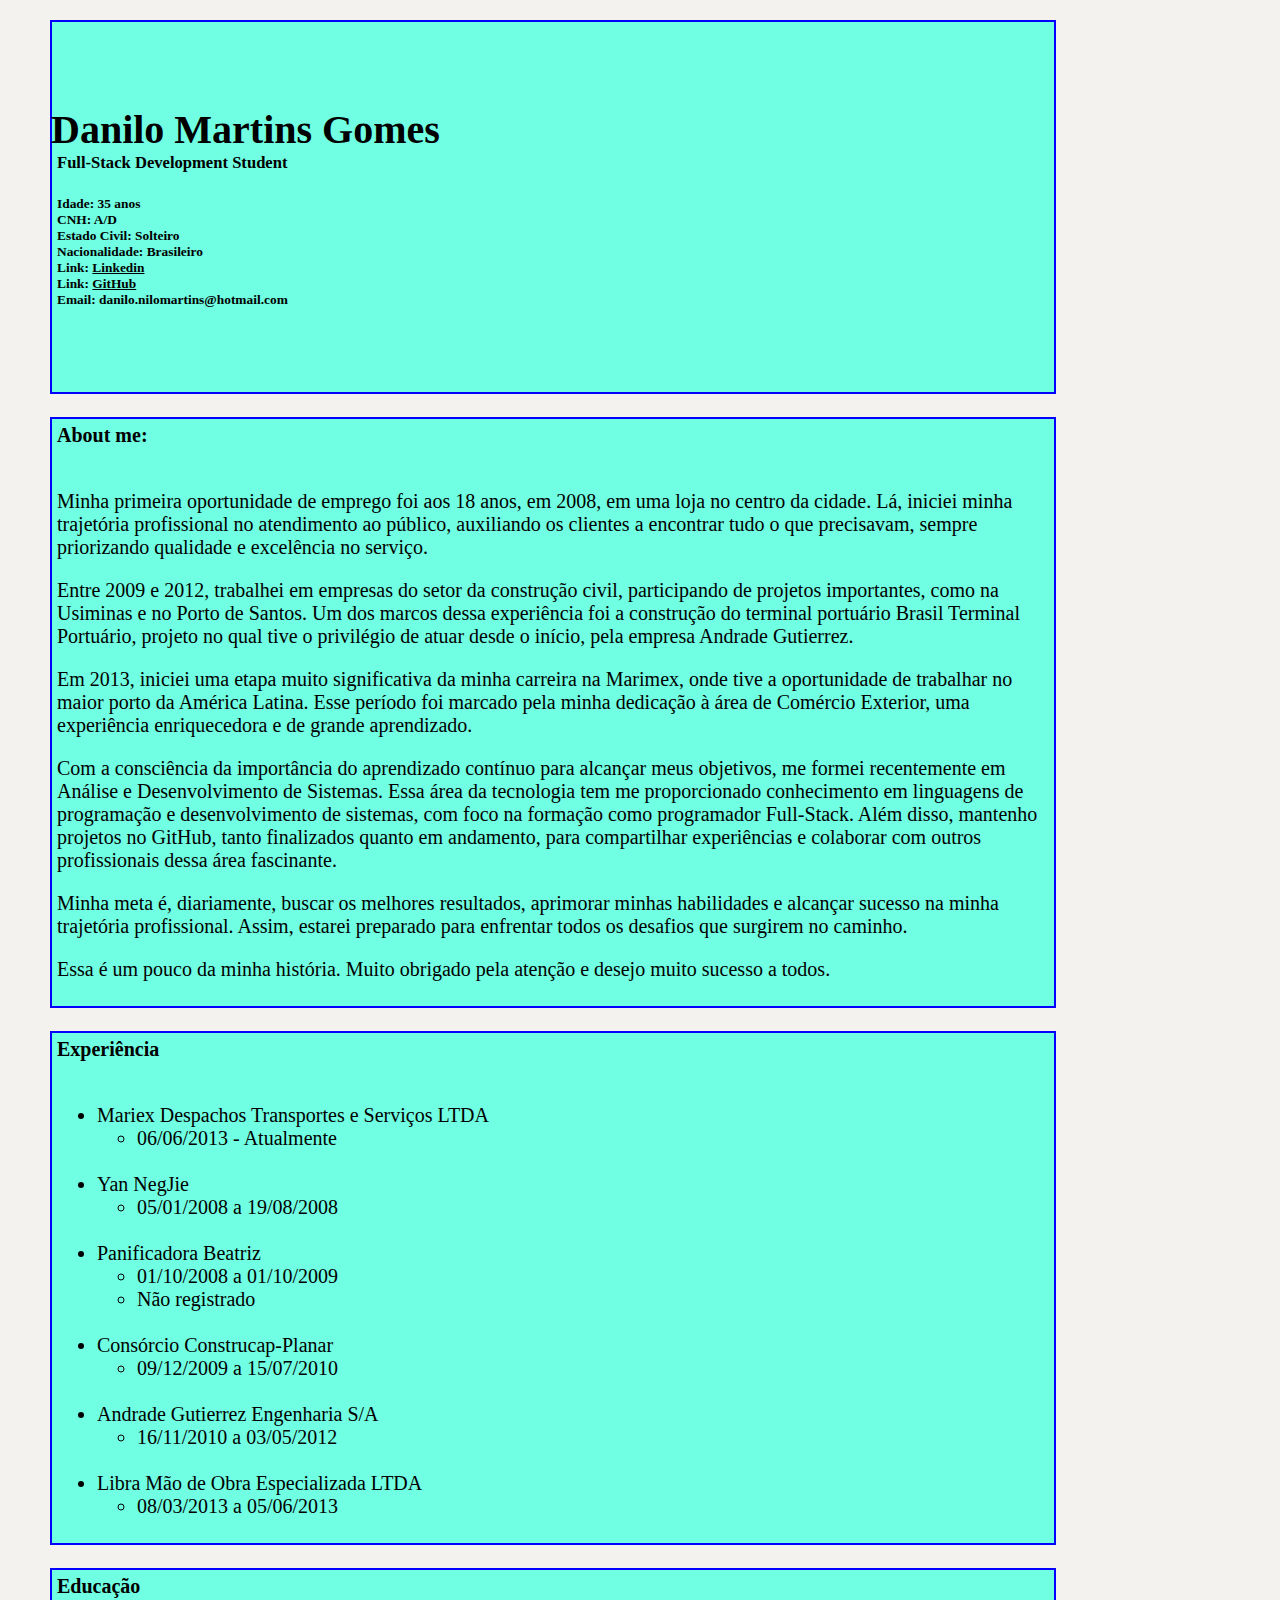
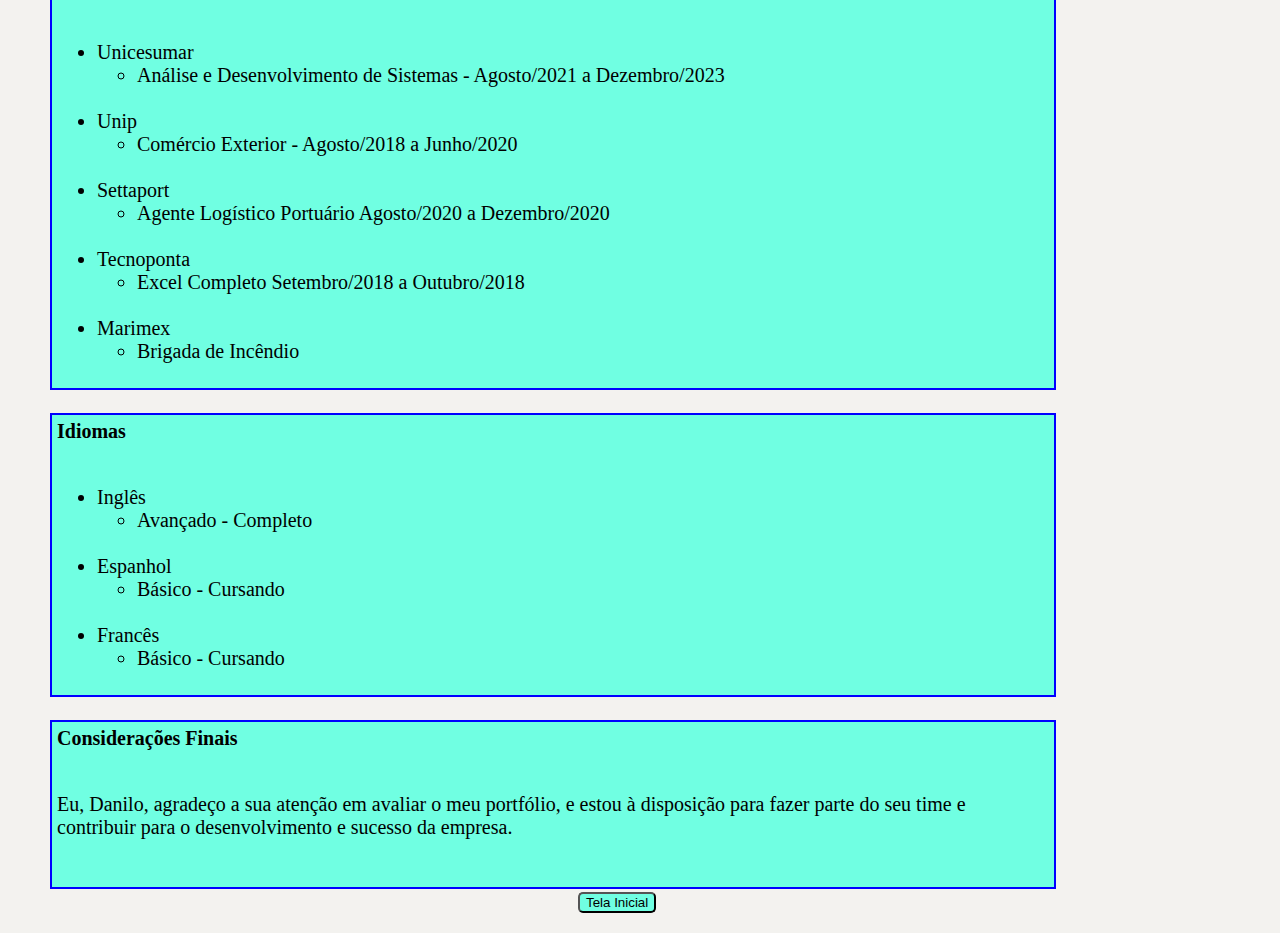
<file: index1.html>
<!DOCTYPE html>
<html lang="en">

<head>
    <meta charset="UTF-8">
    <meta http-equiv="X-UA-Compatible" content="IE=edge">
    <meta name="viewport" content="width=device-width, initial-scale=1.0">
    <title>Portfólio</title>
    <meta id="viewport" name="viewport" content="width=device-width, user-scalable=no">

    <link href="https://cdn.jsdelivr.net/npm/bootstrap@5.3.0-alpha1/dist/css/bootstrap.min.css" rel="stylesheet"
        integrity="sha384-GLhlTQ8iRABdZLl6O3oVMWSktQOp6b7In1Zl3/Jr59b6EGGoI1aFkw7cmDA6j6gD" crossorigin="anonymous">

    <link rel="stylesheet" href="css/styleport1.css">

</head>


<body>
      <header>
            <nav class="pagetwo">
                    <h1>Danilo Martins Gomes</h1> 
                <div class="header">                                         
                        <h5>Full-Stack Development Student </h5><br/>
                        <h6>Idade: 35 anos</h6>
                        <h6>CNH: A/D</h6>
                        <h6>Estado Civil: Solteiro</h6>       
                        <h6>Nacionalidade: Brasileiro</h6>
                        <h6>Link: <a href="https://www.linkedin.com/in/danilo-martins-6137b6144/" target="_blank" title="Go to my page">Linkedin</a></h6>
                        <h6>Link: <a href="https://github.com/Danilo1010" target="_blank" title="Go to my page">GitHub</a></h6>
                        <h6>Email: danilo.nilomartins@hotmail.com</h6>
                </div>
                </nav>        
        </header> <br/>


            
    <div class="center">

      <h4>About me:</h4><br>
      
      <p>Minha primeira oportunidade de emprego foi aos 18 anos, em 2008, em uma loja no centro da cidade. Lá, iniciei minha trajetória profissional no atendimento ao público, auxiliando os clientes a encontrar tudo o que precisavam, sempre priorizando qualidade e excelência no serviço.</p> 

       <p>Entre 2009 e 2012, trabalhei em empresas do setor da construção civil, participando de projetos importantes, como na Usiminas e no Porto de Santos. Um dos marcos dessa experiência foi a construção do terminal portuário Brasil Terminal Portuário, projeto no qual tive o privilégio de atuar desde o início, pela empresa Andrade Gutierrez.</p> 

       <p>Em 2013, iniciei uma etapa muito significativa da minha carreira na Marimex, onde tive a oportunidade de trabalhar no maior porto da América Latina. Esse período foi marcado pela minha dedicação à área de Comércio Exterior, uma experiência enriquecedora e de grande aprendizado.</p>

       <p>Com a consciência da importância do aprendizado contínuo para alcançar meus objetivos, me formei recentemente em Análise e Desenvolvimento de Sistemas. Essa área da tecnologia tem me proporcionado conhecimento em linguagens de programação e desenvolvimento de sistemas, com foco na formação como programador Full-Stack. Além disso, mantenho projetos no GitHub, tanto finalizados quanto em andamento, para compartilhar experiências e colaborar com outros profissionais dessa área fascinante.</p>

       <p>Minha meta é, diariamente, buscar os melhores resultados, aprimorar minhas habilidades e alcançar sucesso na minha trajetória profissional. Assim, estarei preparado para enfrentar todos os desafios que surgirem no caminho.</p>

       <p>Essa é um pouco da minha história. Muito obrigado pela atenção e desejo muito sucesso a todos.</p>

  </div> <br/>
  
  <div class="experiencia">
      <h4>Experiência</h4><br>

      <ul>

          <li>Mariex Despachos Transportes e Serviços LTDA</li>
            <ul>
                <li>06/06/2013 - Atualmente</li> 
            </ul><br>

          <li>Yan NegJie</li>
              <ul> 
                  <li>05/01/2008 a 19/08/2008</li>
              </ul><br>

          <li>Panificadora Beatriz</li>
              <ul>
                  <li>01/10/2008 a 01/10/2009</li>
                  <li>Não registrado</li>
              </ul><br>
              
          <li>Consórcio Construcap-Planar</li>
              <ul>
                  <li>09/12/2009 a 15/07/2010</li>
              </ul><br>

          <li>Andrade Gutierrez Engenharia S/A</li>
              <ul>
                  <li>16/11/2010 a 03/05/2012</li>
              </ul><br>

          <li>Libra Mão de Obra Especializada LTDA</li>
              <ul>
                  <li>08/03/2013 a 05/06/2013</li> 
              </ul>

          
      </ul>

  </div><br/>

  <div class="educacao">

      <h4>Educação</h4><br>

      <ul>
        <li>Unicesumar </li>
            <ul> 
                <li>Análise e Desenvolvimento de Sistemas - Agosto/2021 a Dezembro/2023</li>
            </ul><br>

          <li>Unip </li>
              <ul> 
                  <li>Comércio Exterior - Agosto/2018 a Junho/2020</li>
              </ul><br>
              
          <li>Settaport</li>
              <ul>
                  <li>Agente Logístico Portuário Agosto/2020 a Dezembro/2020</li>
              </ul><br>

          <li>Tecnoponta</li>
              <ul>
                  <li>Excel Completo Setembro/2018 a Outubro/2018</li>
              </ul><br>

          <li>Marimex</li>
              <ul>
                  <li>Brigada de Incêndio</li> 
              </ul>
      </ul>

  </div><br/>

  <div class="idioma">
      
      <h4>Idiomas</h4><br>
      
      <ul>
          <li>Inglês </li>
              <ul> 
                  <li>Avançado - Completo</li>
              </ul><br>
            <li>Espanhol </li>
              <ul> 
                  <li>Básico - Cursando</li>
              </ul><br>
            <li>Francês </li>
              <ul>
                  <li>Básico - Cursando</li>
              </ul>  
      </ul>  
      
  </div> <br/>

  <div class="end">
  
      <h4>Considerações Finais</h4><br>

      <p>Eu, Danilo, agradeço a sua atenção em avaliar o meu portfólio, e estou à disposição para fazer parte do seu time e contribuir para o desenvolvimento e sucesso da empresa.</p><br>

  </div>

  <button><a href="index.html">Tela Inicial</a></button>

             

</body>
</html>
</file>
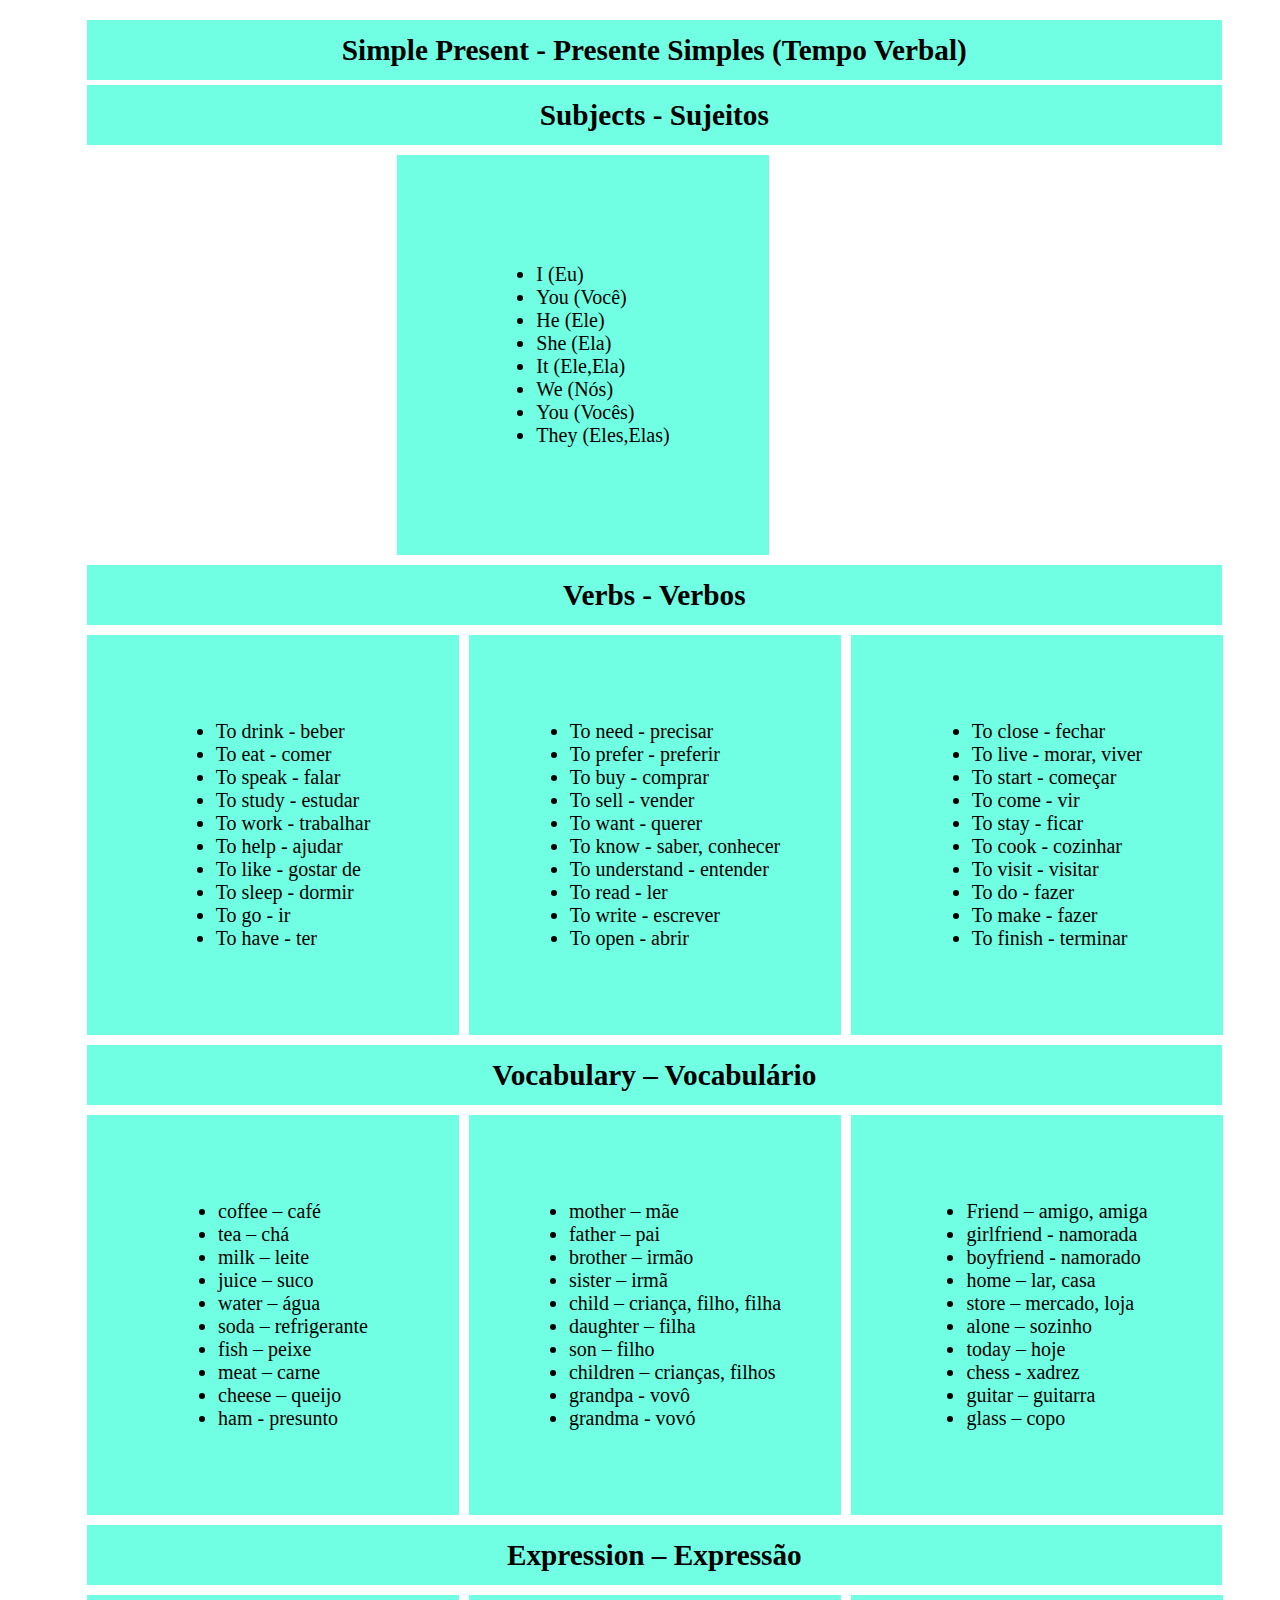
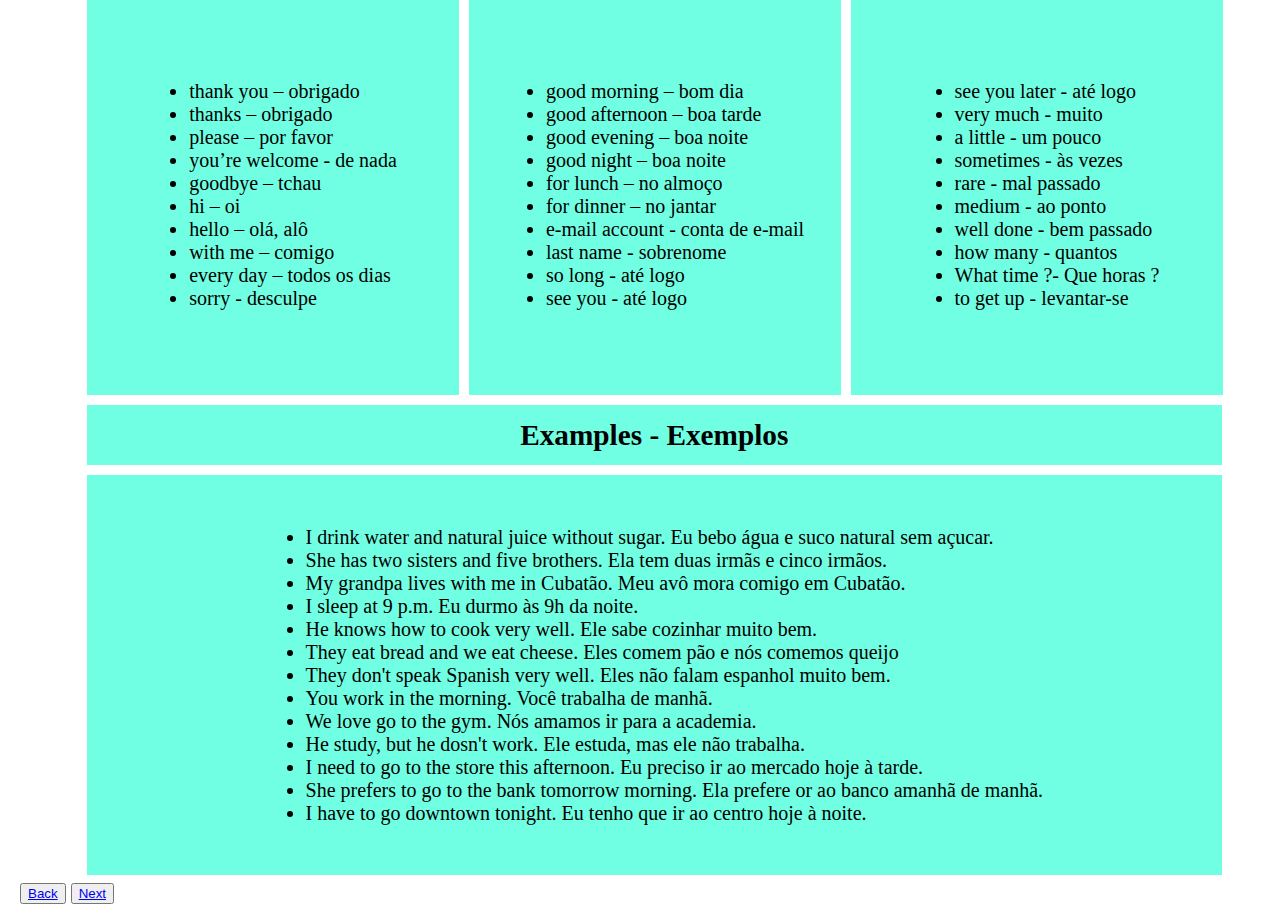
<file: moduloone.html>
<!DOCTYPE html>
<html lang="en">

<head>
    <meta charset="UTF-8">
    <meta http-equiv="X-UA-Compatible" content="IE=edge">
    <meta name="viewport" content="width=device-width, initial-scale=1.0">
    <title>Learning English</title>
    <meta  id="viewport" name="viewport" content="width=device, user-scalable=no">

    <link href="https://cdn.jsdelivr.net/npm/bootstrap@5.3.0-alpha1/dist/css/bootstrap.min.css" rel="stylesheet"
        integrity="sha384-GLhlTQ8iRABdZLl6O3oVMWSktQOp6b7In1Zl3/Jr59b6EGGoI1aFkw7cmDA6j6gD" crossorigin="anonymous">

    <link href="https://fonts.googleapis.com/css2?family=Moon+Dance&family=Roboto:ital,wght@0,700;1,300&display=swap"
        rel="stylesheet">

    <link rel="stylesheet" href="css/stylemoduloone.css">

</head>

<body>
    
    <section>

        <header>
            <div>
            <h3>Simple Present  - Presente Simples (Tempo Verbal)</h3>
            </div> 
        </header>

        <header>
            <div>
            <h3>Subjects - Sujeitos</h3>
            </div> 
        </header>
        <!-- <div class="container1">
            <h5>Subjects - Sujeitos</h5> 
        </div>  -->

        <div class="container">
           <div id="one">
                <ul>
                    <li>I (Eu)</li>
                    <li>You (Você)</li>
                    <li>He (Ele)</li>
                    <li>She (Ela)</li>
                    <li>It (Ele,Ela)</li>
                    <li>We (Nós)</li>
                    <li>You (Vocês)</li>
                    <li>They (Eles,Elas)</li>              
                </ul>
           </div>
           <!-- 
            <div></div>
            <div></div>    --> 
        </div>
    </section>


    <section> <!-- section 2 -->
        <header>
            <div>
                <h3>Verbs - Verbos</h3> 
            </div> 
        </header>
      
        <div class="verbs">
            <!-- div 1 -->
           <div>

                <ul>
                    <li>To drink - beber</li>
                    <li>To eat - comer </li>
                    <li>To speak - falar</li>
                    <li>To study - estudar</li>
                    <li>To work - trabalhar</li>
                    <li>To help - ajudar</li>
                    <li>To like - gostar de</li>
                    <li>To sleep - dormir</li> 
                    <li>To go - ir</li> 
                    <li>To have - ter </li>          
                </ul>
           </div>

           <!-- div 2 -->
            <div>
                <ul>
                    <li>To need - precisar</li>
                    <li>To prefer - preferir</li>
                    <li>To buy - comprar </li>
                    <li>To sell - vender</li>
                    <li>To want - querer</li>
                    <li>To know - saber, conhecer</li>
                    <li>To understand - entender</li>
                    <li>To read - ler</li>
                    <li>To write - escrever</li>
                    <li>To open - abrir</li>  
                </ul>
            </div>

                <!-- div 3 -->
                <div>
                    <ul>
                        <li>To close - fechar</li>
                        <li>To live - morar, viver</li>
                        <li>To start - começar</li>
                        <li>To come - vir</li>
                        <li>To stay - ficar</li>
                        <li>To cook - cozinhar</li>
                        <li>To visit - visitar</li>
                        <li>To do - fazer</li>
                        <li>To make - fazer</li>
                        <li>To finish - terminar</li>  
                        </ul>
           
                </div>
        </div>        
    </section>



    <section> <!-- section 3 Vocabulary -->

        <header>
            <div>
                <h3>Vocabulary – Vocabulário</h3>
            </div> 
        </header>
      
        <div class="vocabulary">
            <!-- div 1 -->
           <div>
                <ul>
                    <li>coffee – café</li>
                    <li>tea – chá </li>
                    <li>milk – leite </li>
                    <li>juice – suco </li>
                    <li>water – água</li>
                    <li>soda – refrigerante</li>
                    <li>fish – peixe </li>
                    <li>meat – carne</li> 
                    <li>cheese – queijo</li> 
                    <li>ham - presunto</li>          
                </ul>
           </div>

           <!-- div 2 -->
            <div>
                <ul>
                    <li>mother – mãe </li>
                    <li>father – pai </li>
                    <li>brother – irmão </li>
                    <li>sister – irmã</li>
                    <li>child – criança, filho, filha</li>
                    <li>daughter – filha</li>
                    <li>son – filho</li>
                    <li>children – crianças, filhos</li>
                    <li>grandpa - vovô</li>
                    <li>grandma - vovó</li>  
                </ul>
            </div>

                <!-- div 3 -->
                <div>
                    <ul>
                        <li>Friend – amigo, amiga</li>
                        <li>girlfriend - namorada</li>
                        <li>boyfriend - namorado</li>
                        <li>home – lar, casa</li>
                        <li>store – mercado, loja </li>
                        <li>alone – sozinho</li>
                        <li>today – hoje</li>
                        <li>chess - xadrez</li>
                        <li>guitar – guitarra</li>
                        <li>glass – copo</li>  
                        </ul>
           
                </div>

        </div>

    </section>


    <section> <!-- section 4 Expression -->

        <header>
            <div>
                <h3>Expression – Expressão</h3>
            </div> 
        </header>
      
        <div class="expression">
            <!-- div 1 -->
           <div>
                <ul>
                    <li>thank you – obrigado </li>
                    <li>thanks – obrigado</li>
                    <li>please – por favor </li>
                    <li>you’re welcome - de nada</li>
                    <li>goodbye – tchau</li>
                    <li>hi – oi </li>
                    <li>hello – olá, alô</li>
                    <li>with me – comigo</li> 
                    <li>every day – todos os dias</li> 
                    <li>sorry - desculpe</li>          
                </ul>
           </div>

           <!-- div 2 -->
            <div>
                <ul>
                    <li>good morning – bom dia</li>
                    <li>good afternoon – boa tarde</li>
                    <li>good evening – boa noite</li>
                    <li>good night – boa noite</li>
                    <li>for lunch – no almoço </li>
                    <li>for dinner – no jantar</li>
                    <li>e-mail account - conta de e-mail</li>
                    <li>last name - sobrenome</li>
                    <li>so long - até logo</li>
                    <li>see you - até logo</li>  
                </ul>
            </div>

                <!-- div 3 -->
                <div>
                    <ul>
                        <li>see you later - até logo</li>
                        <li>very much - muito</li>
                        <li>a little - um pouco</li>
                        <li>sometimes - às vezes</li>
                        <li>rare - mal passado</li>
                        <li>medium - ao ponto</li>
                        <li>well done - bem passado</li>
                        <li>how many - quantos</li>
                        <li>What time ?- Que horas ?</li>
                        <li>to get up - levantar-se</li>  
                        </ul>
           
                </div>

        </div>

    </section>


    <section> <!-- section 5 Examples-->

        <header>
            <div>
                <h3>Examples - Exemplos</h3>
            </div> 
        </header>
      
        <div class="example">
            <!-- div 1 -->
           <div>
                <ul>
                    <li>I drink water and natural juice without sugar. Eu bebo água e suco natural sem açucar.</li>
                    <li>She has two sisters and five brothers. Ela tem duas irmãs e cinco irmãos.</li>
                    <li>My grandpa lives with me in Cubatão. Meu avô mora comigo em Cubatão.</li>
                    <li>I sleep at 9 p.m. Eu durmo às 9h da noite.</li>
                    <li>He knows how to cook very well. Ele sabe cozinhar muito bem.</li>
                    <li>They eat bread and we eat cheese. Eles comem pão e nós comemos queijo</li>
                    <li>They don't speak Spanish very well. Eles não falam espanhol muito bem.</li>
                    <li>You work in the morning. Você trabalha de manhã.</li> 
                    <li>We love go to the gym. Nós amamos ir para a academia.</li> 
                    <li>He study, but he dosn't work. Ele estuda, mas ele não trabalha.</li> 
                    <li>I need to go to the store this afternoon. Eu preciso ir ao mercado hoje à tarde.</li>  
                    <li>She prefers to go to the bank tomorrow morning. Ela prefere or ao banco amanhã de manhã.</li>  
                    <li>I have to go downtown tonight. Eu tenho que ir ao centro hoje à noite.</li>           
                </ul>
           </div>

        </div>    
    </section>

        <button><a href="index.html">Back</a></button>
        <button><a href="modulotwo.html">Next</a></button>
        <!-- <button>back</button>  -->
   

</body>

</html>





<!-- 


        <section> section 6 Teste

            <header>
                <div>
                    <h5>Examples: Exemplos:</h5>
                </div> 
            </header>
          
            <div class="container">
                div 1 
                <div id="teste">
    
               </div>
    
            </div>    
        </section>

        #teste {
    background-position: center;
    background-size: contain;
    display: flex;
    flex-direction: column;
    justify-content: center;
    align-items: center;
    box-sizing: border-box;
    padding: 0 112px;
    position: relative;
    left: 350px;
}
        

            
     
    
    <ul>
        
        
    </ul>    

   
     
     <ul>
        <li> / / / /  /  / /  / </li>
            
        <li> /
             /  / </li>

        <li> / with – com / Portuguese – Português / teacher – professor(a) / 
            School – escola / the – o,a,os,as / soccer – futebol</li>    
            
        <li> English – inglês / Spanish – espanhol / of – de / a – um,uma / cup – xícara /
             / now – agora / </li>
            
        <li> / / bank – banco
             / only – só, somente / but – mas / here – aqui / there – lá,aí /
            At – em</li>
            
        <li> / volleyball – vôley / basketball – basquete /  piano – piano /  /  Ham – presunto / bread – pão</li>
            
        </ul>        
    

    <ul>
        <li>/  / excuse me – desculpa, com licença, “não entendi” /  / / </li>
        
               
    </ul> 

    

    <ul>
        <li></li> 
            
        <li></li>

    </ul> 
    
     
         <h5>Subjects - Sujeitos</h5> 

            <ul>
                <li>I (Eu)</li>
                <li>You (Você)</li>
                <li>He (Ele)</li>
                <li>She (Ela)</li>
                <li>It (Ele,Ela)</li>
                <li>We (Nós)</li>
                <li>You (Vocês)</li>
                <li>They (Eles,Elas)</li>              
            </ul>   

             <input type="color">   -->
</file>
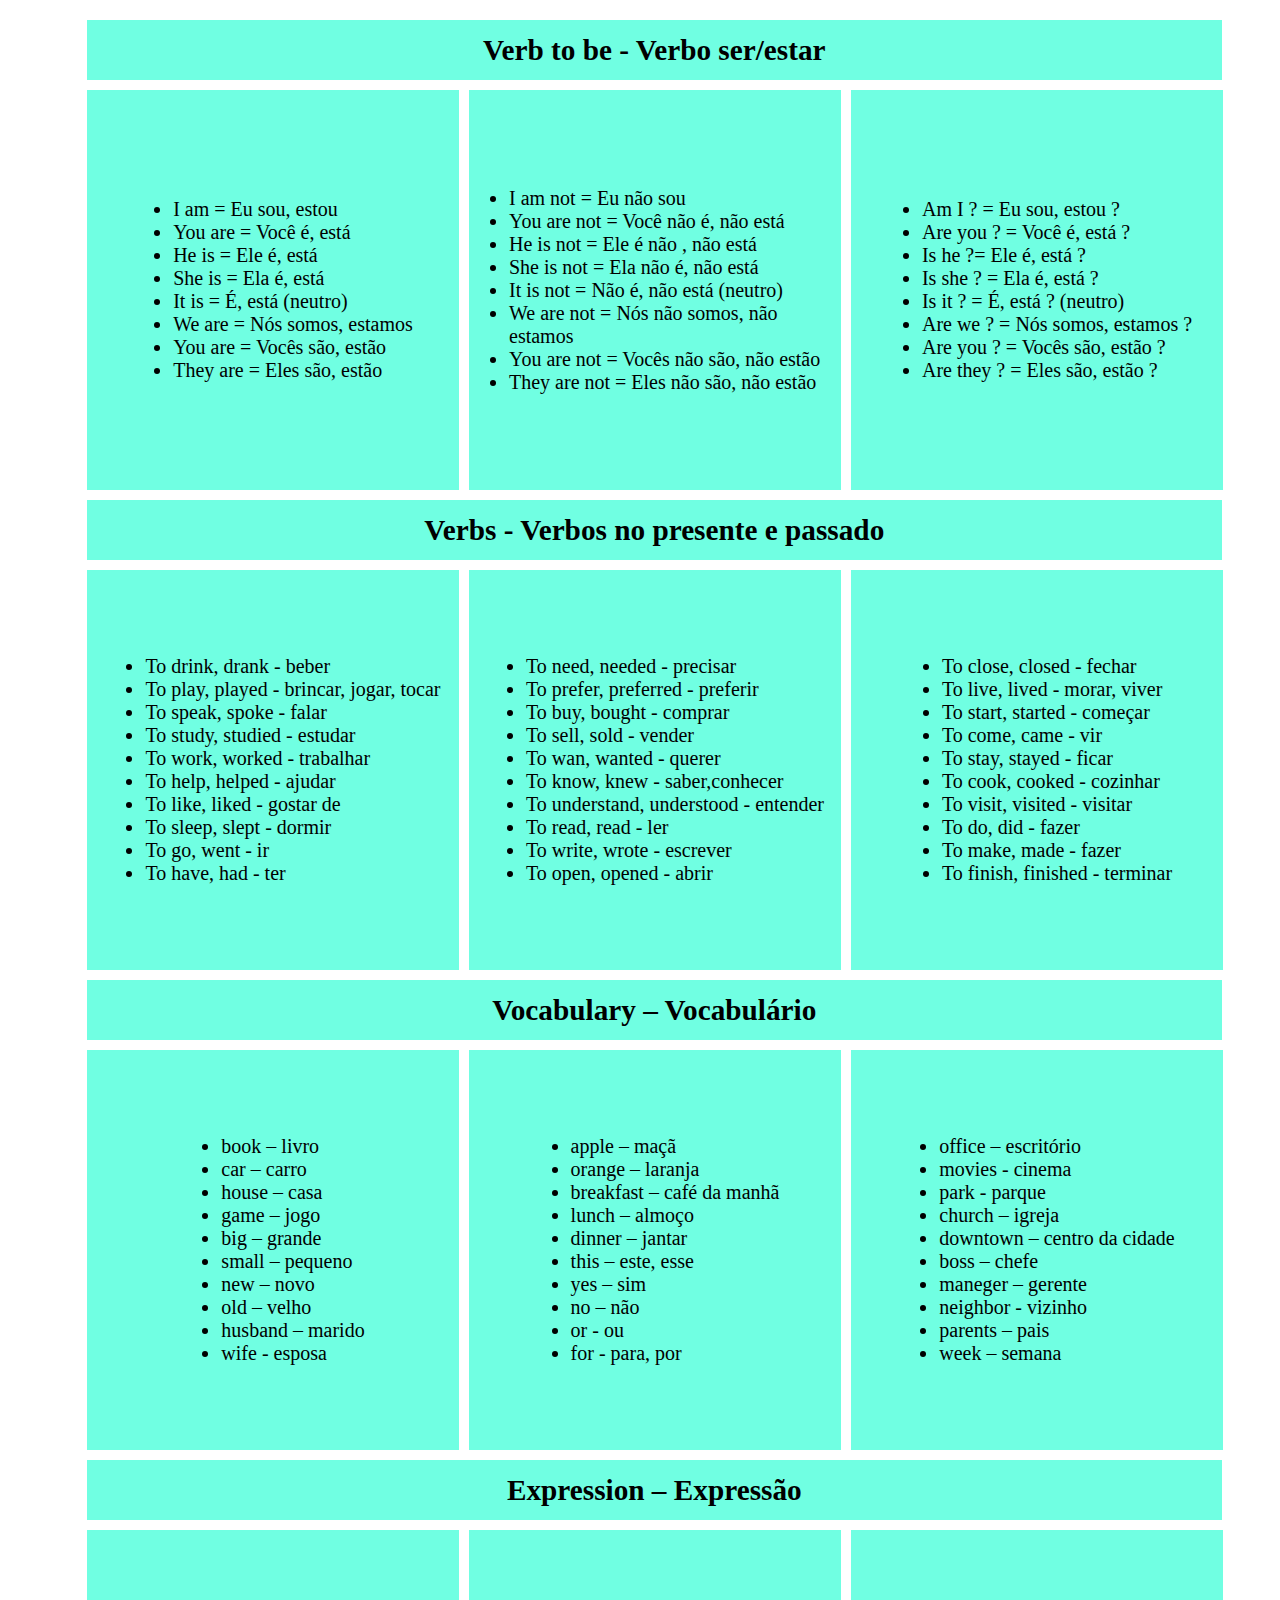
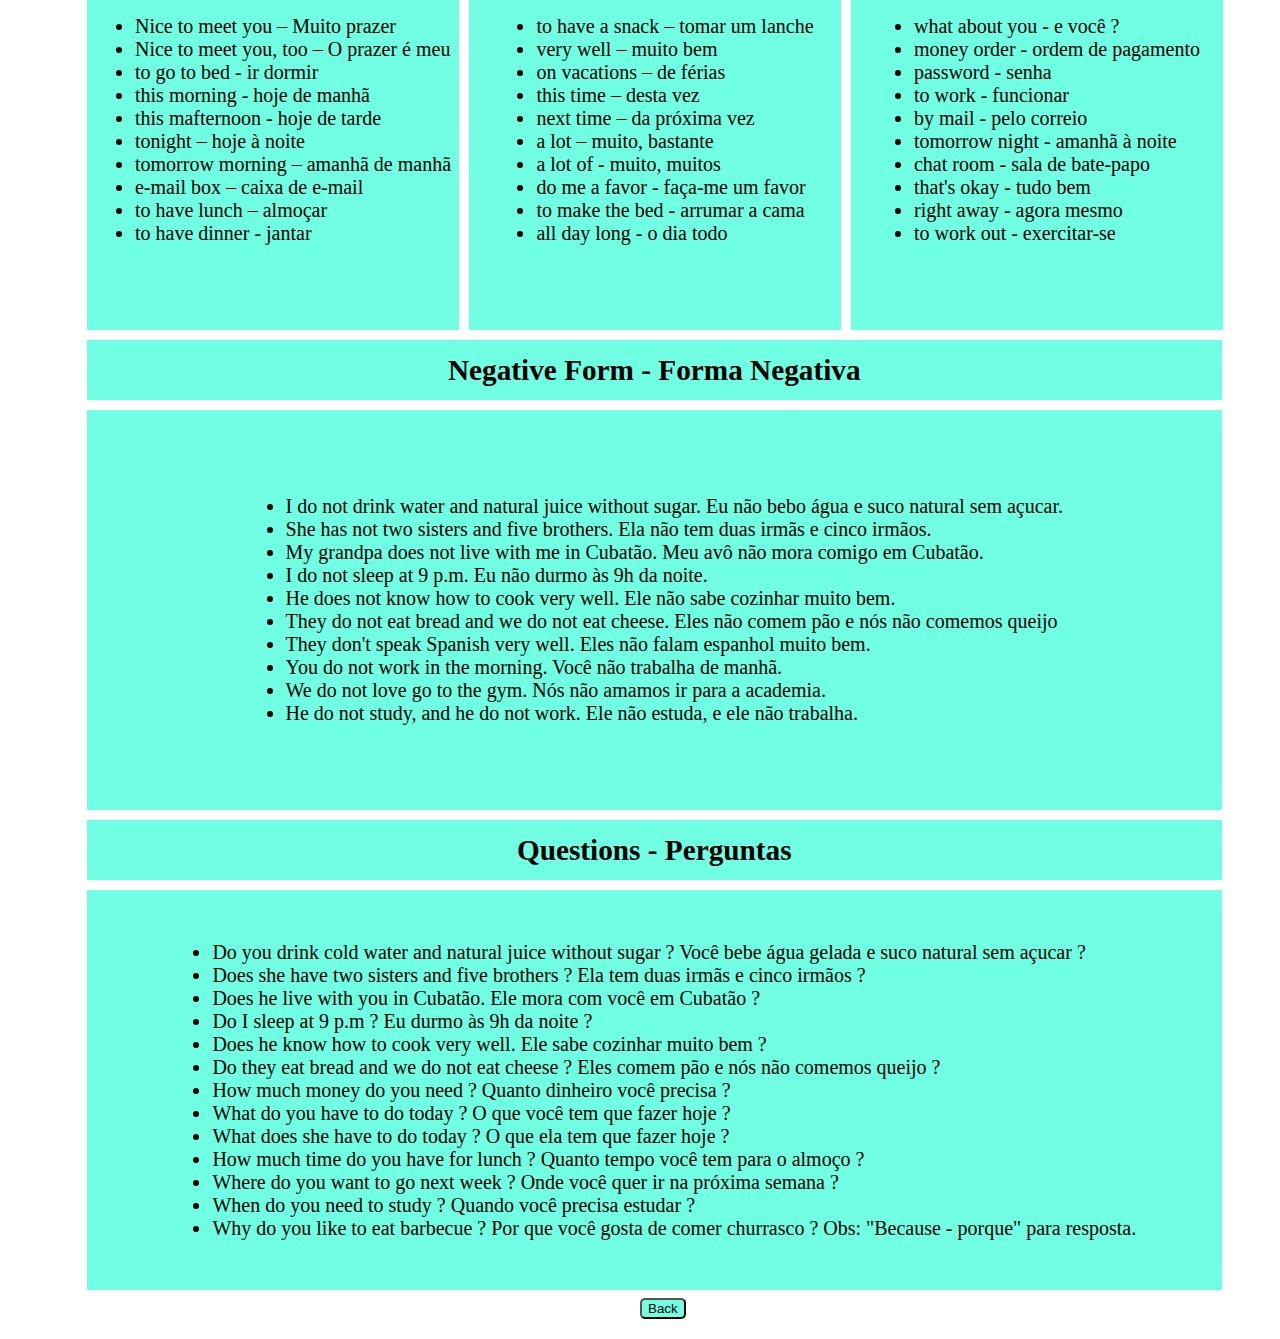
<file: modulotwo.html>
<!DOCTYPE html>
<html lang="en">

<head>
    <meta charset="UTF-8">
    <meta http-equiv="X-UA-Compatible" content="IE=edge">
    <meta name="viewport" content="width=device-width, initial-scale=1.0">
    <title>Learning English</title>
    <meta  id="viewport" name="viewport" content="width=device, user-scalable=no">

    <link href="https://cdn.jsdelivr.net/npm/bootstrap@5.3.0-alpha1/dist/css/bootstrap.min.css" rel="stylesheet"
        integrity="sha384-GLhlTQ8iRABdZLl6O3oVMWSktQOp6b7In1Zl3/Jr59b6EGGoI1aFkw7cmDA6j6gD" crossorigin="anonymous">

    <link href="https://fonts.googleapis.com/css2?family=Moon+Dance&family=Roboto:ital,wght@0,700;1,300&display=swap"
        rel="stylesheet">

    <link rel="stylesheet" href="css/stylemodulotwo.css">

</head>

<body>

    <section> <!-- section 2 -->
 
        <header>
            <div>
                <h3>Verb to be - Verbo ser/estar</h3> 
            </div> 
        </header>
      
        <div class="modal-verbs">
            <!-- div 1 -->
           <div>

                <ul>
                    <li>I am = Eu sou, estou</li>
                    <li>You are = Você é, está</li>
                    <li>He is = Ele é, está</li>
                    <li>She is = Ela é, está</li>
                    <li>It is = É, está (neutro)</li>
                    <li>We are = Nós somos, estamos</li>
                    <li>You are = Vocês são, estão</li>
                    <li>They are = Eles são, estão</li> 

                </ul>
           </div>

           <!-- div 2 -->
            <div>
                <ul>
                  <li>I am not = Eu não sou</li>
                    <li>You are not = Você não é, não está</li>
                    <li>He is not = Ele é não , não está</li>
                    <li>She is not = Ela não é, não está</li>
                    <li>It is not = Não é, não está (neutro)</li>
                    <li>We are not = Nós não somos, não estamos</li>
                    <li>You are not = Vocês não são, não estão</li>
                    <li>They are not = Eles não são, não estão</li> 
                </ul>
            </div>

                <!-- div 3 -->
                <div>
                    <ul>
                        <li>Am I ? = Eu sou, estou ?</li>
                        <li>Are you ? = Você é, está ?</li>
                        <li>Is he ?= Ele é, está ?</li>
                        <li>Is she ? = Ela é, está ?</li>
                        <li>Is it ? = É, está ? (neutro)</li>
                        <li>Are we ? = Nós somos, estamos ?</li>
                        <li>Are you ? = Vocês são, estão ?</li>
                        <li>Are they ? = Eles são, estão ?</li>  
                        </ul>
           
                </div>
        </div>        
    </section>
   


    <section> <!-- section 2 -->
        <header>
            <div>
                <h3>Verbs - Verbos no presente e passado</h3> 
            </div> 
        </header>
      
        <div class="verbs">
            <!-- div 1 -->
           <div>

                <ul>
                    <li>To drink, drank - beber</li>
                    <li>To play, played - brincar, jogar, tocar</li>
                    <li>To speak, spoke - falar</li>
                    <li>To study, studied - estudar</li>
                    <li>To work, worked - trabalhar</li>
                    <li>To help, helped - ajudar</li>
                    <li>To like, liked - gostar de</li>
                    <li>To sleep, slept - dormir</li> 
                    <li>To go, went - ir</li> 
                    <li>To have, had - ter </li>          
                </ul>
           </div>

           <!-- div 2 -->
            <div>
                <ul>
                    <li>To need, needed - precisar</li>
                    <li>To prefer, preferred - preferir</li>
                    <li>To buy, bought - comprar </li>
                    <li>To sell, sold - vender</li>
                    <li>To wan, wanted - querer</li>
                    <li>To know, knew - saber,conhecer</li>
                    <li>To understand, understood - entender</li>
                    <li>To read, read - ler</li>
                    <li>To write, wrote - escrever</li>
                    <li>To open, opened - abrir</li>  
                </ul>
            </div>

                <!-- div 3 -->
                <div>
                    <ul>
                        <li>To close, closed - fechar</li>
                        <li>To live, lived - morar, viver</li>
                        <li>To start, started - começar</li>
                        <li>To come, came - vir</li>
                        <li>To stay, stayed - ficar</li>
                        <li>To cook, cooked - cozinhar</li>
                        <li>To visit, visited - visitar</li>
                        <li>To do, did - fazer</li>
                        <li>To make, made - fazer</li>
                        <li>To finish, finished - terminar</li>  
                        </ul>
           
                </div>
        </div>        
    </section>



    <section> <!-- section 3 Vocabulary -->

        <header>
            <div>
                <h3>Vocabulary – Vocabulário</h3>
            </div> 
        </header>
      
        <div class="vocabulary">
            <!-- div 1 -->
           <div>
                <ul>
                    <li>book – livro</li>
                    <li>car – carro</li>
                    <li>house – casa</li>
                    <li>game – jogo</li>
                    <li>big – grande</li>
                    <li>small – pequeno</li>
                    <li>new – novo</li>
                    <li>old – velho</li> 
                    <li>husband – marido</li> 
                    <li>wife - esposa</li>          
                </ul>
           </div>

           <!-- div 2 -->
            <div>
                <ul>
                    <li>apple – maçã</li>
                    <li>orange – laranja</li>
                    <li>breakfast – café da manhã</li>
                    <li>lunch – almoço</li>
                    <li>dinner – jantar</li>
                    <li>this – este, esse</li>
                    <li>yes – sim</li>
                    <li>no – não</li>
                    <li>or - ou</li>
                    <li>for - para, por</li>  
                </ul>
            </div>

                <!-- div 3 -->
                <div>
                    <ul>
                        <li>office – escritório</li>
                        <li>movies - cinema</li>
                        <li>park - parque</li>
                        <li>church – igreja</li>
                        <li>downtown – centro da cidade</li>
                        <li>boss – chefe</li>
                        <li>maneger – gerente</li>
                        <li>neighbor - vizinho</li>
                        <li>parents – pais</li>
                        <li>week – semana</li>  
                        </ul>
           
                </div>

        </div>

    </section>


    <section> <!-- section 4 Expression -->

        <header>
            <div>
                <h3>Expression – Expressão</h3>
            </div> 
        </header>
      
        <div class="expression">
            <!-- div 1 -->
           <div>
                <ul>
                    <li>Nice to meet you – Muito prazer</li>
                    <li>Nice to meet you, too – O prazer é meu</li>
                    <li>to go to bed - ir dormir</li>
                    <li>this morning - hoje de manhã</li>
                    <li>this mafternoon - hoje de tarde</li>
                    <li>tonight – hoje à noite</li>
                    <li>tomorrow morning – amanhã de manhã</li>
                    <li>e-mail box – caixa de e-mail</li> 
                    <li>to have lunch – almoçar</li> 
                    <li>to have dinner - jantar</li>          
                </ul>
           </div>

           <!-- div 2 -->
            <div>
                <ul>
                    <li>to have a snack – tomar um lanche</li>
                    <li>very well – muito bem</li>
                    <li>on vacations – de férias</li>
                    <li>this time – desta vez</li>
                    <li>next time – da próxima vez</li>
                    <li>a lot – muito, bastante</li>
                    <li>a lot of - muito, muitos</li>
                    <li>do me a favor - faça-me um favor</li>
                    <li>to make the bed - arrumar a cama</li>
                    <li>all day long - o dia todo</li>  
                </ul>
            </div>

                <!-- div 3 -->
                <div>
                    <ul>
                        <li>what about you - e você ?</li>
                        <li>money order - ordem de pagamento</li>
                        <li>password - senha</li>
                        <li>to work - funcionar</li>
                        <li>by mail - pelo correio</li>
                        <li>tomorrow night - amanhã à noite</li>
                        <li>chat room - sala de bate-papo</li>
                        <li>that's okay - tudo bem</li>
                        <li>right away - agora mesmo</li>
                        <li>to work out - exercitar-se</li>  
                        </ul>
           
                </div>

        </div>

    </section>


    <section> <!-- section 5 Examples-->

        <header>
            <div>
                <h3>Negative Form - Forma Negativa</h3>
            </div> 
        </header>
      
        <div class="example">
            <!-- div 1 -->
           <div>
                <ul>
                    <li>I do not drink water and natural juice without sugar. Eu não bebo água e suco natural sem açucar.</li>
                    <li>She has not two sisters and five brothers. Ela não tem duas irmãs e cinco irmãos.</li>
                    <li>My grandpa does not live with me in Cubatão. Meu avô não mora comigo em Cubatão.</li>
                    <li>I do not sleep at 9 p.m. Eu não durmo às 9h da noite.</li>
                    <li>He does not know how to cook very well. Ele não sabe cozinhar muito bem.</li>
                    <li>They do not eat bread and we do not eat cheese. Eles não comem pão e nós não comemos queijo</li>
                    <li>They don't speak Spanish very well. Eles não falam espanhol muito bem.</li>
                    <li>You do not work in the morning. Você não trabalha de manhã.</li> 
                    <li>We do not love go to the gym. Nós não amamos ir para a academia.</li> 
                    <li>He do not study, and he do not work. Ele não estuda, e ele não trabalha.</li>          
                </ul>
           </div>

        </div>    
    </section>

    
    <section> <!-- section 6 Questions Words-->

        <header>
            <div>
                <h3>Questions  - Perguntas </h3>
            </div> 
        </header>
      
        <div class="example">
            <!-- div 1 -->
           <div>
                <ul>
                    <li>Do you drink cold water and natural juice without sugar ? Você bebe água gelada e suco natural sem açucar ?</li>
                    <li>Does she have two sisters and five brothers ? Ela tem duas irmãs e cinco irmãos ?</li>
                    <li>Does he live with you in Cubatão. Ele mora com você em Cubatão ?</li>
                    <li>Do I sleep at 9 p.m ? Eu durmo às 9h da noite ?</li>
                    <li>Does he know how to cook very well. Ele sabe cozinhar muito bem ?</li>
                    <li>Do they eat bread and we do not eat cheese ? Eles comem pão e nós não comemos queijo ?</li>
                    <li>How much money do you need ? Quanto dinheiro você precisa ?</li>
                    <li>What do you have to do today ? O que você tem que fazer hoje ?</li> 
                    <li>What does she have to do today ? O que ela tem que fazer hoje ?</li> 
                    <li>How much time do you have for lunch ? Quanto tempo você tem para o almoço ?</li>
                    <li>Where do you want to go next week ? Onde você quer ir na próxima semana ?</li>  
                    <li>When do you need to study ? Quando você precisa estudar ?</li>  
                    <li>Why do you like to eat barbecue ? Por que você gosta de comer churrasco ? Obs: "Because - porque" para resposta.</li>           
                </ul>
           </div>

        </div>    
    </section>

        <button><a href="moduloone.html">Back</a></button>
        <!-- <button>back</button>  -->
   

</body>

</html>
</file>
<file: css/styleport1.css>
* {
    box-sizing: content-box;
} 

body {
    margin: 20px;
    font-size: 20px;
   
}

html, body {
    background-color: #f3f2ef;
}

h1, h2, h3, h4, h5, h6 {
    margin: 0;  
} 

header {
    color: white;
    background-color: rgb(112, 255, 226);
    width: 80%;  /* 1000px  */
    height: 40vh;   /* 320px   */
    display: flex;
    align-items: center;
    border: 2px solid #0000ff;
    padding: 05px;
    margin: 0px 10px;
    position: relative;
    left: 20px;  /* 100px  */
}

.header2 {
    color: white;
    background-color: rgb(112, 255, 226);

}

.titulo img {
    width: 300px;
    border-radius: 100px;
    position: relative;
    left: 700px;
}

h1 {
    color: black;
    font-weight: bold;
    text-align: center;
    position: relative;
    top: 0px;
    right: 6px;  /* 115px */
}

.header a {
    color: black;
}

.header h6 {
    color: black;
}

.header h5 {
    color: black;
}

.center {
    background-color: rgb(112, 255, 226);
    border: 2px solid blue;
    width: 80%;   /* 1000px  */
    padding: 05px;
    position: relative;
    left: 30px;
}

.experiencia {
    background-color: rgb(112, 255, 226);
    border: 2px solid blue;
    width: 80%;   /* 1000px  */
    padding: 05px;
    position: relative;
    left: 30px;
}

.educacao {
    background-color: rgb(112, 255, 226);
    border: 2px solid blue;
    width: 80%;    /* 1000px   */
    padding: 05px;
    position: relative;
    left: 30px;
}

.idioma {
    background-color: rgb(112, 255, 226);
    border: 2px solid blue;
    width: 80%;   /* 1000px   */
    padding: 05px;
    position: relative;
    left: 30px;
}

.end {
    background-color: rgb(112, 255, 226);
    border: 2px solid blue;
    width: 80%;  /* 1000px   */
    padding: 05px;
    position: relative;
    left: 30px;
}

button {
    background-color: rgb(112, 255, 226);
    position: relative;
    left: 45%;
    border-radius: 5px;
}

button a {
    color: black;
    text-decoration: none;
}

  
/*
h1 {
    color: black;
    font-weight: bold;
    text-align: center;
    position: absolute;
    top: 100px;
    left: 120px;
}

.header {
    border: 2px solid yellow;
}

.header a {
    color: black;
}

.header h6 {
    color: black;
}

.header h5 {
    color: black;
    position: absolute;
    left: 240px;
    top: 180px;
}

.titulo img {
    width: 100px;
    border-radius: 50px;
}

.inicio {
    width: 20px;
    height: 350px;
}

#git {
    border: 1px solid black;
    position: relative;
    left: 300px;
    top: 1px;
}

#lin {
    position: relative;
    border: 1px solid black;
    left: 200px;
    top: 20px;
} */
</file>
<file: css/stylemoduloone.css>
* {
    box-sizing: content-box;
}

body {
    margin: 20px;
    font-size: 20px;
   
}

html, body {
    background-color: white;
}

h1, h2, h3, h4, h5, h6 {
    margin: 0;
} 

header {
    color: black;
    width: 91.5%;   /* 1130px */
    height: 60px;  /*  60px */
    display: flex;
    font-size: 25px;
    margin: 5px;
    align-items: center;
    justify-content: center;
    background-color: rgb(112, 255, 226);
    position: relative;
    left: 5%;    /*   85px  */ 
}

#one {
    position: relative;
    left: 30%;   /* 350px*/
}


.container div {
    color: black;
    width: 30%;  /*  400px  */
    height: 400px;   /*  400px   */
    display: flex;
    font-size: 1em;    /*  25px  */ 
    margin: 5px;
    align-items: center;
    justify-content: center;
    background-color: rgb(112, 255, 226);
}

.container {
    display: flex;
}

.verbs div {
    color: black;
    width: 30%;  /*  400px  */
    height: 400px;   /*  400px   */
    display: flex;
    font-size: 1em;    /*  25px  */ 
    margin: 5px;
    align-items: center;
    justify-content: center;
    background-color: rgb(112, 255, 226);
    position: relative;
    left: 5%;   /* 350px*/

}

.verbs {
    display: flex;
}

.vocabulary div {
    color: black;
    width: 30%;  /*  400px  */
    height: 400px;   /*  400px   */
    display: flex;
    font-size: 1em;    /*  25px  */ 
    margin: 5px;
    align-items: center;
    justify-content: center;
    background-color: rgb(112, 255, 226);
    position: relative;
    left: 5%;   /* 350px*/

}

.vocabulary {
    display: flex;
}

.expression div {
    color: black;
    width: 30%;  /*  400px  */
    height: 400px;   /*  400px   */
    display: flex;
    font-size: 1em;    /*  25px  */ 
    margin: 5px;
    align-items: center;
    justify-content: center;
    background-color: rgb(112, 255, 226);
    position: relative;
    left: 5%;   /* 350px*/

}

.expression {
    display: flex;
}



.example div {
    color: black;
    width: 91.5%;   /*  1200px  */ 
    height: 400px;
    display: flex;
    font-size: 1em;    /* 25px  */ 
    margin: 5px;
    align-items: center;
    justify-content: center;
    background-color: rgb(112, 255, 226);
    position: relative;
    left: 5%;   /* 350px*/
}

.example {
    display: flex;
}
</file>
<file: css/stylemodulotwo.css>
* {
    box-sizing: content-box;
}

body {
    margin: 20px;
    font-size: 20px;
   
}

html, body {
    background-color: white;
}

h1, h2, h3, h4, h5, h6 {
    margin: 0;
} 

header {
    color: black;
    width: 91.5%;   /* 1130px */
    height: 60px;  /*  60px */
    display: flex;
    font-size: 25px;
    margin: 5px;
    align-items: center;
    justify-content: center;
    background-color: rgb(112, 255, 226);
    position: relative;
    left: 5%;    /*   85px  */ 
}

.modal-verbs div {
    color: black;
    width: 30%;  /*  400px  */
    height: 400px;   /*  400px   */
    display: flex;
    font-size: 1em;    /*  25px  */ 
    margin: 5px;
    align-items: center;
    justify-content: center;
    background-color: rgb(112, 255, 226);
    position: relative;
    left: 5%;   /* 350px*/
}

.modal-verbs {
    display: flex;
}

.verbs div {
    color: black;
    width: 30%;  /*  400px  */
    height: 400px;   /*  400px   */
    display: flex;
    font-size: 1em;    /*  25px  */ 
    margin: 5px;
    align-items: center;
    justify-content: center;
    background-color: rgb(112, 255, 226);
    position: relative;
    left: 5%;   /* 350px*/

}

.verbs {
    display: flex;
}

.vocabulary div {
    color: black;
    width: 30%;  /*  400px  */
    height: 400px;   /*  400px   */
    display: flex;
    font-size: 1em;    /*  25px  */ 
    margin: 5px;
    align-items: center;
    justify-content: center;
    background-color: rgb(112, 255, 226);
    position: relative;
    left: 5%;   /* 350px*/

}

.vocabulary {
    display: flex;
}

.expression div {
    color: black;
    width: 30%;  /*  400px  */
    height: 400px;   /*  400px   */
    display: flex;
    font-size: 1em;    /*  25px  */ 
    margin: 5px;
    align-items: center;
    justify-content: center;
    background-color: rgb(112, 255, 226);
    position: relative;
    left: 5%;   /* 350px*/

}

.expression {
    display: flex;
}



.example div {
    color: black;
    width: 91.5%;   /*  1200px  */ 
    height: 400px;
    display: flex;
    font-size: 1em;    /* 25px  */ 
    margin: 5px;
    align-items: center;
    justify-content: center;
    background-color: rgb(112, 255, 226);
    position: relative;
    left: 5%;   /* 350px*/
}

.example {
    display: flex;
}

button {
    background-color: rgb(112, 255, 226);
    position: relative;
    left: 50%;
    border-radius: 5px;
}

button a {
    color: black;
    text-decoration: none;
}

@media only screen and (max-midth: 450px) {

    
}
</file>
